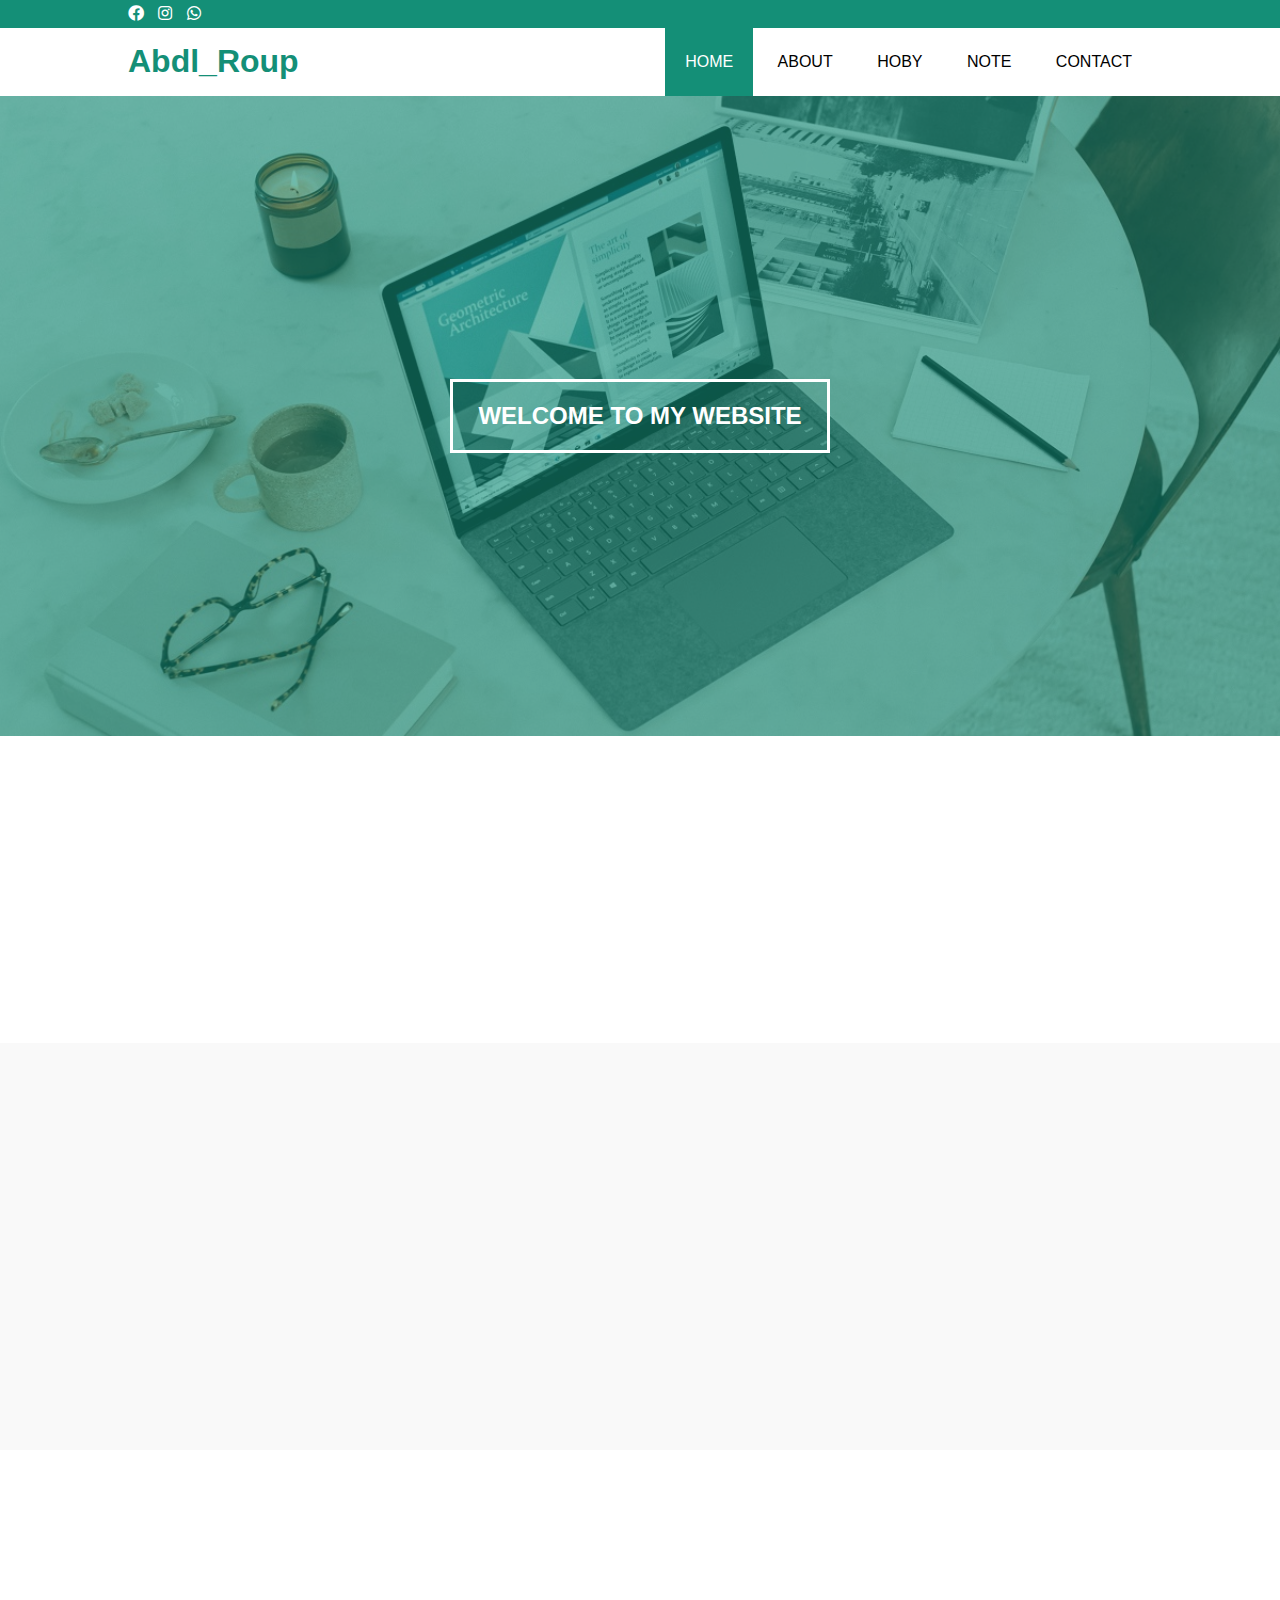
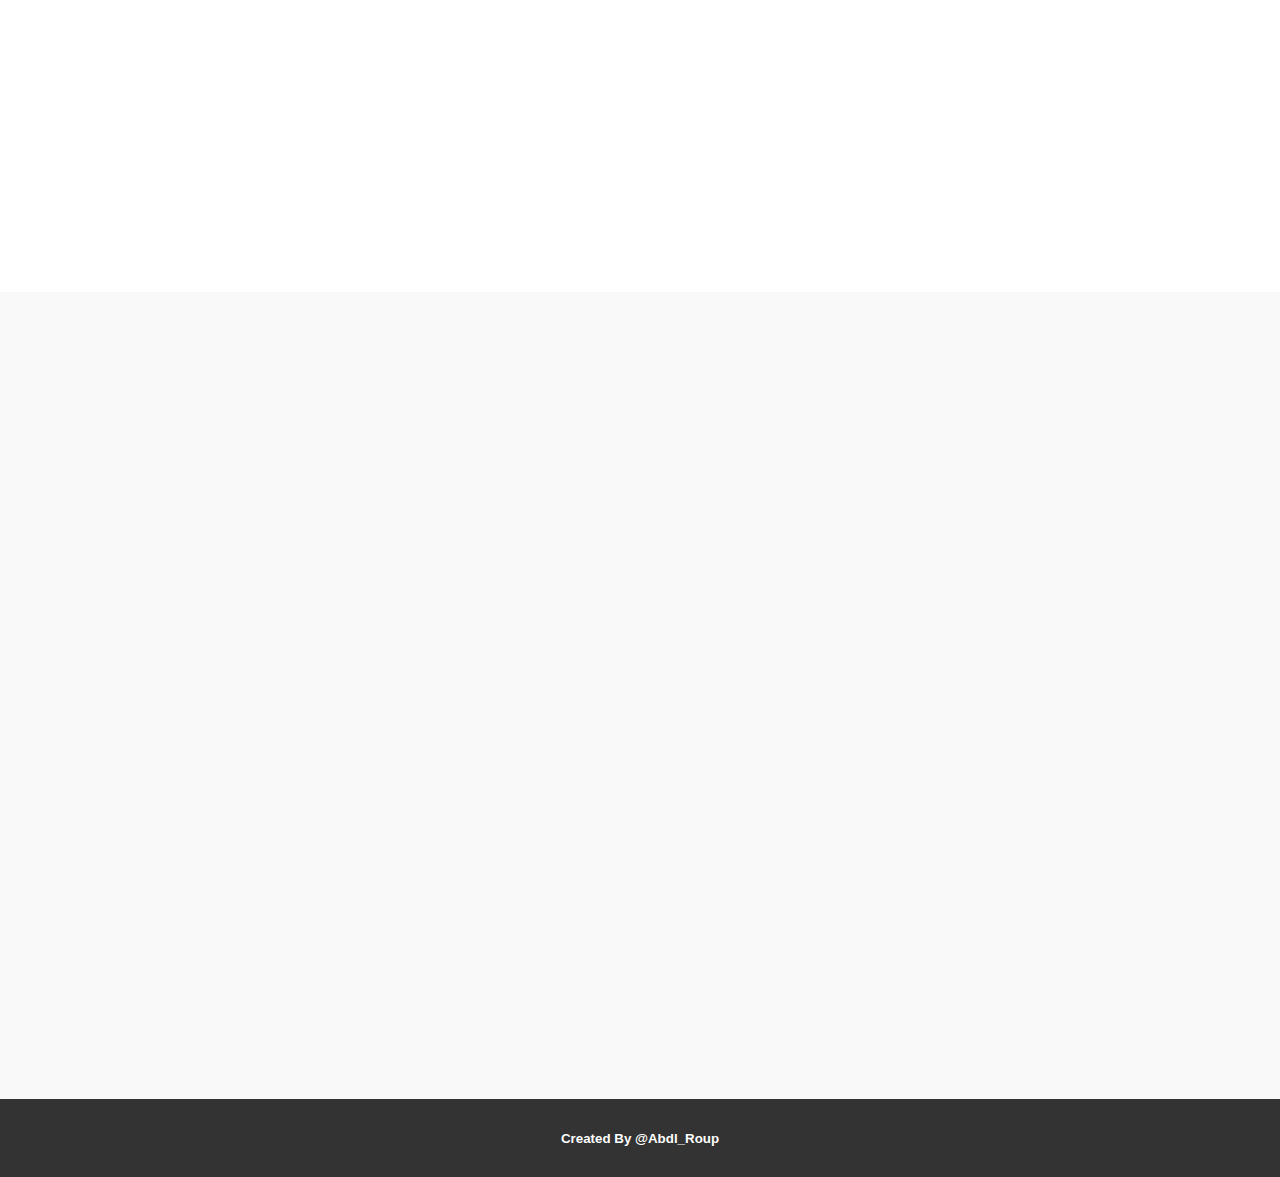
<file: Coding/My Profile/index.html>
<!DOCTYPE html>
<html>
<head>
	<meta charset="utf-8">
	<meta name="viewport" content="width=device-width, initial-scale=1">
	<title>AR14</title>
	<link rel="stylesheet" type="text/css" href="css/style.css">
	<link rel="stylesheet" type="text/css" href="https://cdnjs.cloudflare.com/ajax/libs/font-awesome/5.13.0/css/all.min.css">
	<link rel="stylesheet" href="https://unpkg.com/aos@next/dist/aos.css" />
	<script src="https://code.jquery.com/jquery-3.5.1.min.js" integrity="sha256-9/aliU8dGd2tb6OSsuzixeV4y/faTqgFtohetphbbj0=" crossorigin="anonymous"></script>
</head>
<body>
	<!-- loader -->
	<div class="bg-loader">
		<div class="loader"></div>
	</div>

	<!-- header -->
	<div class="medsos">
		<div class="container">
			<ul>
				<li><a href="https://web.facebook.com/abdul.roup.14473426"><i class="fab fa-facebook"></i></a></li>
				<li><a href="https://www.instagram.com/abdl.roup/"><i class="fab fa-instagram"></i></a></li>
				<li><a href="https://api.whatsapp.com/send/?phone=628988672570&text=Assalamu'alaikum%21&app_absent=0"><i class="fab fa-whatsapp"></i></a></li>
			</ul>
		</div>
	</div>
	<header>
		<div class="container">
			<h1><a href="Profile.html">Abdl_Roup</a></h1>
			<ul>
				<li class="active"><a href="index.html">HOME</a></li>
				<li><a href="about.html">ABOUT</a></li>
				<li><a href="service.html">HOBY</a></li>
				<li><a href="note.html">NOTE</a></li>
				<li><a href="contact.html">CONTACT</a></li
			</ul>
		</div>
	</header>

	<!-- banner -->
	<section class="banner">
		<h2>WELCOME TO MY WEBSITE</h2>
	</section>

	<!-- about -->
	<section class="about">
		<div class="container" data-aos="zoom-in-up">
			<h3>ABOUT</h3>
			<p>The word AR14 I took from my own name and also my date of birth <strong>I used it because it was inspired by a beatboxer called MB14, he also uses that name with his own name and date of birth</p>
		</div>
	</section>

	<!-- service -->
	<section class="service">
		<div class="container" data-aos="zoom-in">
			<h3>HOBY</h3>
			<div class="box">
				<div class="box" data-aos="flip-left">
				<div class="col-4">
					<div class="icon"><a href="https://www.nasa.gov/"><i class="fas fa-meteor"></i></div>
					<h4><a href="https://www.nasa.gov/">ASTRONOMY</a></h4>
				</div>
				<div class="col-4">
					<div class="icon"><a href="https://www.youtube.com/watch?v=86FHw_iJlHM"><i class="fas fa-laptop-code"></i></div>
					<h4><a href="https://www.youtube.com/watch?v=86FHw_iJlHM">CODING</a></h4>
				</div>
				<div class="col-4">
					<div class="icon"><a href="https://www.powtoon.com/online-presentation/fPeBa3iZIZb/?mode=presentation"><i class="fas fa-edit"></i></div>
					<h4><a href="https://www.powtoon.com/online-presentation/fPeBa3iZIZb/?mode=presentation">EDITOR</a></h4>
				</div>
				<div class="col-4">
					<div class="icon"><a href="https://www.callofduty.com/mobile"><i class="fas fa-gamepad"></i></div>
					<h4><a href="https://www.callofduty.com/mobile">GAMER</a></h4>
				</div>
			</div>
		</div>
	</section>

	<!-- note --->
	<section class="about">
		<div class="container" data-aos="fade-up"
		data-aos-anchor-placement="top-bottom">
			<h3>Quote</h3>
			<p>Forget the past and <strong>create a new one</strong></p>
			<p>The world is no longer the same, it's not always on our side, <strong>when we want to try that's where happiness will be beautiful in time.</strong></p>
			<p>Sometimes when you're in a dark place you think you're buried, <strong>but actually you have been planted.</strong></p>
			<p>If your heart feels a lot of pain, <strong>then learn from that pain not to give pain to others.</strong></p>
			</audio></p>
		</div>
		</div>
	</section>

	<!-- contact -->
	<section class="service">
		<div class="container" data-aos="zoom-in-down">
			<h3>CONTACT INFO</h3>
			<div class="box">
				<div class="col-4">
					<h4>Address</h4>
					<p><a href="https://www.google.com/maps/embed?pb=!1m18!1m12!1m3!1d991.6718085999388!2d106.71782182917879!3d-6.1726140663908255!2m3!1f0!2f0!3f0!3m2!1i1024!2i768!4f13.1!3m3!1m2!1s0x2e69f829311f9317%3A0xa4533c85c323cbdc!2sGg.%20Lkr.%20I%2C%20RT.13%2FRW.1%2C%20Duri%20Kosambi%2C%20Kecamatan%20Cengkareng%2C%20Kota%20Jakarta%20Barat%2C%20Daerah%20Khusus%20Ibukota%20Jakarta%2011750!5e0!3m2!1sid!2sid!4v1634005988289!5m2!1sid!2sid" width="100%" height="450" style="border:0;" allowfullscreen="" loading="lazy">Jln. haji selong RT13/01</iframe></a></p>
				</div>
				<div class="col-4">
					<h4>Email</h4>
					<p>ishida.shoya14@gmail.com</p>
				</div>
				<div class="col-4">
					<h4>Instagram</h4>
					<p><a href="https://www.instagram.com/abdl.roup/">@abdl.roup</a></p>
				</div>
				<div class="col-4">
					<h4>HP</h4>
					<p>085880060905</p>
				</div>
			</div>
			<iframe src="https://www.google.com/maps/embed?pb=!1m18!1m12!1m3!1d991.6718085999388!2d106.71782182917879!3d-6.1726140663908255!2m3!1f0!2f0!3f0!3m2!1i1024!2i768!4f13.1!3m3!1m2!1s0x2e69f829311f9317%3A0xa4533c85c323cbdc!2sGg.%20Lkr.%20I%2C%20RT.13%2FRW.1%2C%20Duri%20Kosambi%2C%20Kecamatan%20Cengkareng%2C%20Kota%20Jakarta%20Barat%2C%20Daerah%20Khusus%20Ibukota%20Jakarta%2011750!5e0!3m2!1sid!2sid!4v1634005988289!5m2!1sid!2sid" width="100%" height="450" style="border:0;" allowfullscreen="" loading="lazy"></iframe>
		</div>
	</section>

	<!-- footer -->
	<footer>
		<div class="container">
			<small>Created By @Abdl_Roup</small>
		</div>
	</footer>


	<script type="text/javascript">
		$(document).ready(function(){
			$(".bg-loader").hide();
		})
	</script>

	<!-- AOS -->
	<script src="https://unpkg.com/aos@next/dist/aos.js"></script>
	<script>
	  AOS.init();
	</script>
  
</body>
</html>
</file>
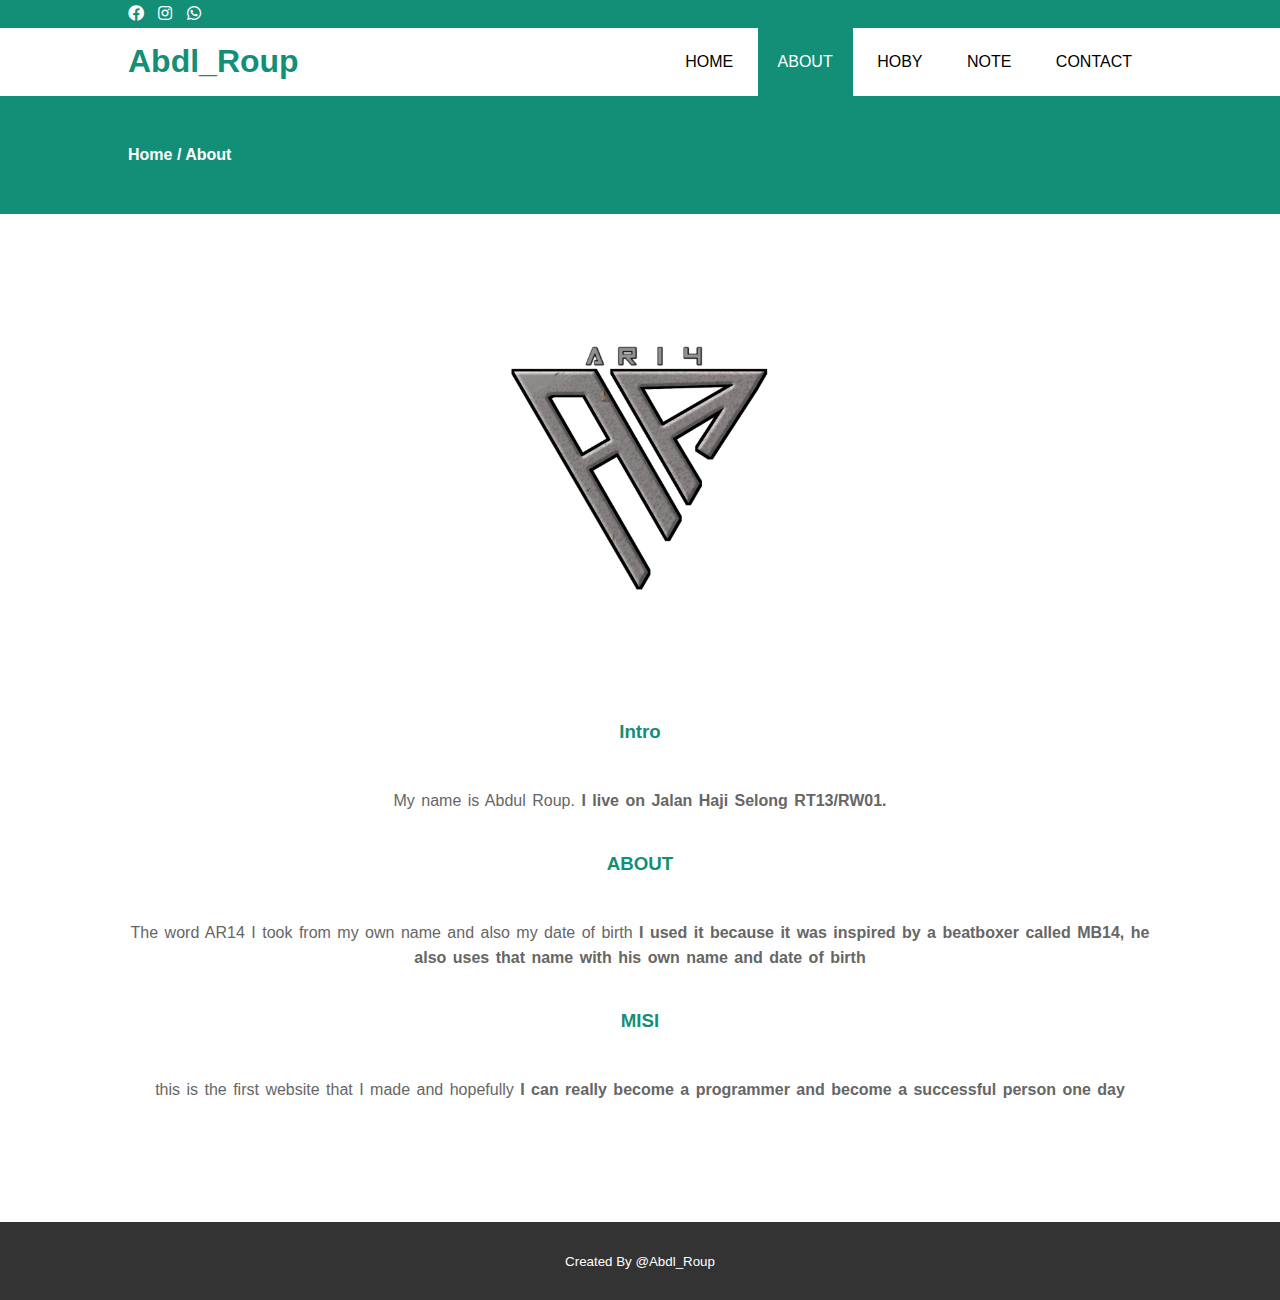
<file: Coding/My Profile/about.html>
<!DOCTYPE html>
<html>
<head>
	<meta charset="utf-8">
	<meta name="viewport" content="width=device-width, initial-scale=1">
	<title>AR14</title>
	<link rel="stylesheet" type="text/css" href="css/style.css">
	<link rel="stylesheet" type="text/css" href="https://cdnjs.cloudflare.com/ajax/libs/font-awesome/5.13.0/css/all.min.css">
	<script src="https://code.jquery.com/jquery-3.5.1.min.js" integrity="sha256-9/aliU8dGd2tb6OSsuzixeV4y/faTqgFtohetphbbj0=" crossorigin="anonymous"></script>
</head>
<body>
	<!-- loader -->
	<div class="bg-loader">
		<div class="loader"></div>
	</div>

	<!-- header -->
	<div class="medsos">
		<div class="container">
			<ul>
				<li><a href="https://web.facebook.com/abdul.roup.14473426"><i class="fab fa-facebook"></i></a></li>
				<li><a href="https://www.instagram.com/abdl.roup/"><i class="fab fa-instagram"></i></a></li>
				<li><a href="https://api.whatsapp.com/send/?phone=628988672570&textAssalamu'alaikum%21&app_absent=0"><i class="fab fa-whatsapp"></i></a></li>
			</ul>
		</div>
	</div>
	<header>
		<div class="container">
			<h1><a href="Profile.html">Abdl_Roup</a></h1>
			<ul>
				<li><a href="index.html">HOME</a></li>
				<li class="active"><a href="about.html">ABOUT</a></li>
				<li><a href="service.html">  HOBY  </a></li>
				<li><a href="note.html">NOTE</a></li>
				<li><a href="contact.html">CONTACT</a></li>
			</ul>
		</div>
	</header>

	<!-- label -->
	<section class="label">
		<div class="container">
			<p><strong><a href="index.html">Home</a> / About</strong></p>
		</div>
	</section>

	<!-- about -->
	<section class="about">
		<div class="container">
			<p><img src="img/ar14.png" width="40%"></p>
			<h3>Intro</h3>
			<p>My name is Abdul Roup. <a href="contact.html"><strong>I live on Jalan Haji Selong RT13/RW01.</strong></a></p>
			<h3>ABOUT</h3>
			<p>The word AR14 I took from my own name and also my date of birth <strong>I used it because it was inspired by a beatboxer called MB14, he also uses that name with his own name and date of birth</strong></p>
			<h3>MISI</h3>
			<p>this is the first website that I made and hopefully <strong>I can really become a programmer and become a successful person one day</strong></p>
		</div>
	</section>

	<!-- footer -->
	<footer>
		<div class="container">
			<small>Created By @Abdl_Roup</small>
		</div>
	</footer>


	<script type="text/javascript">
		$(document).ready(function(){
			$(".bg-loader").hide();
		})
	</script>
</body>
</html>
</file>
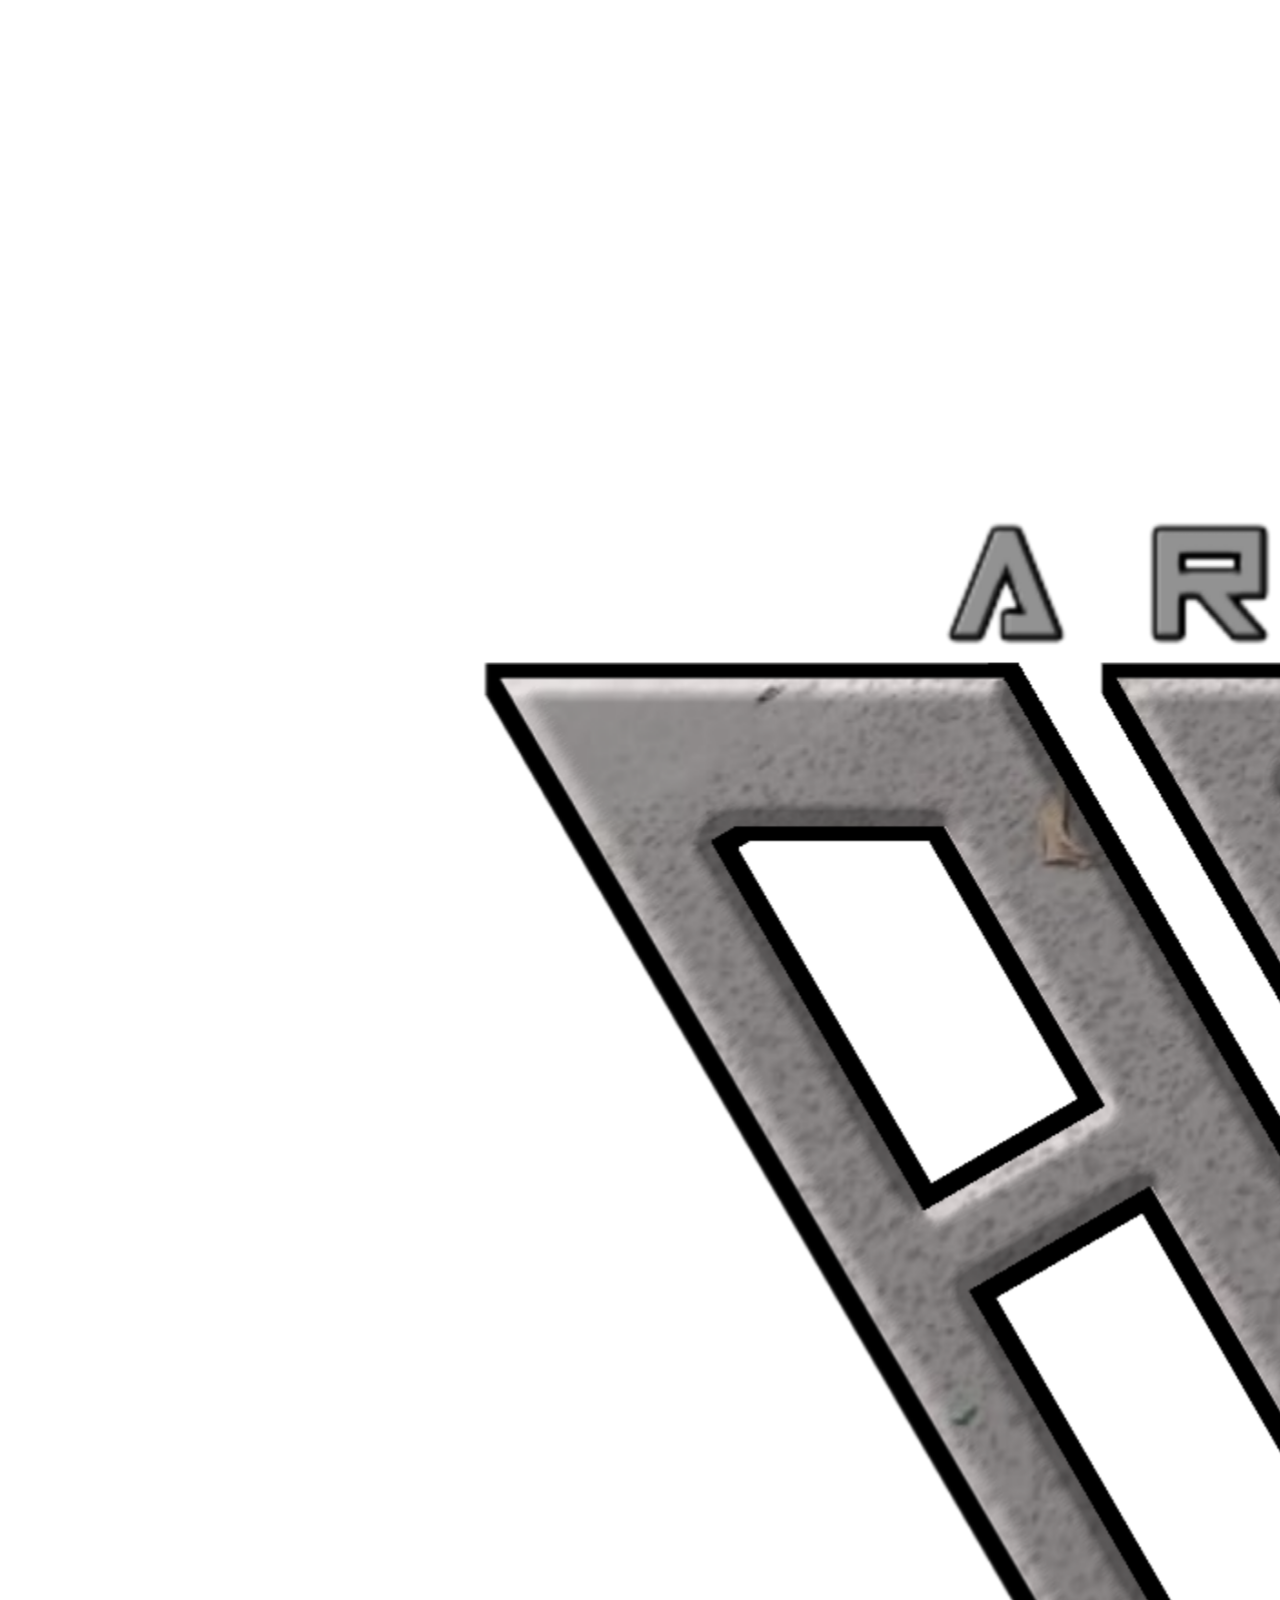
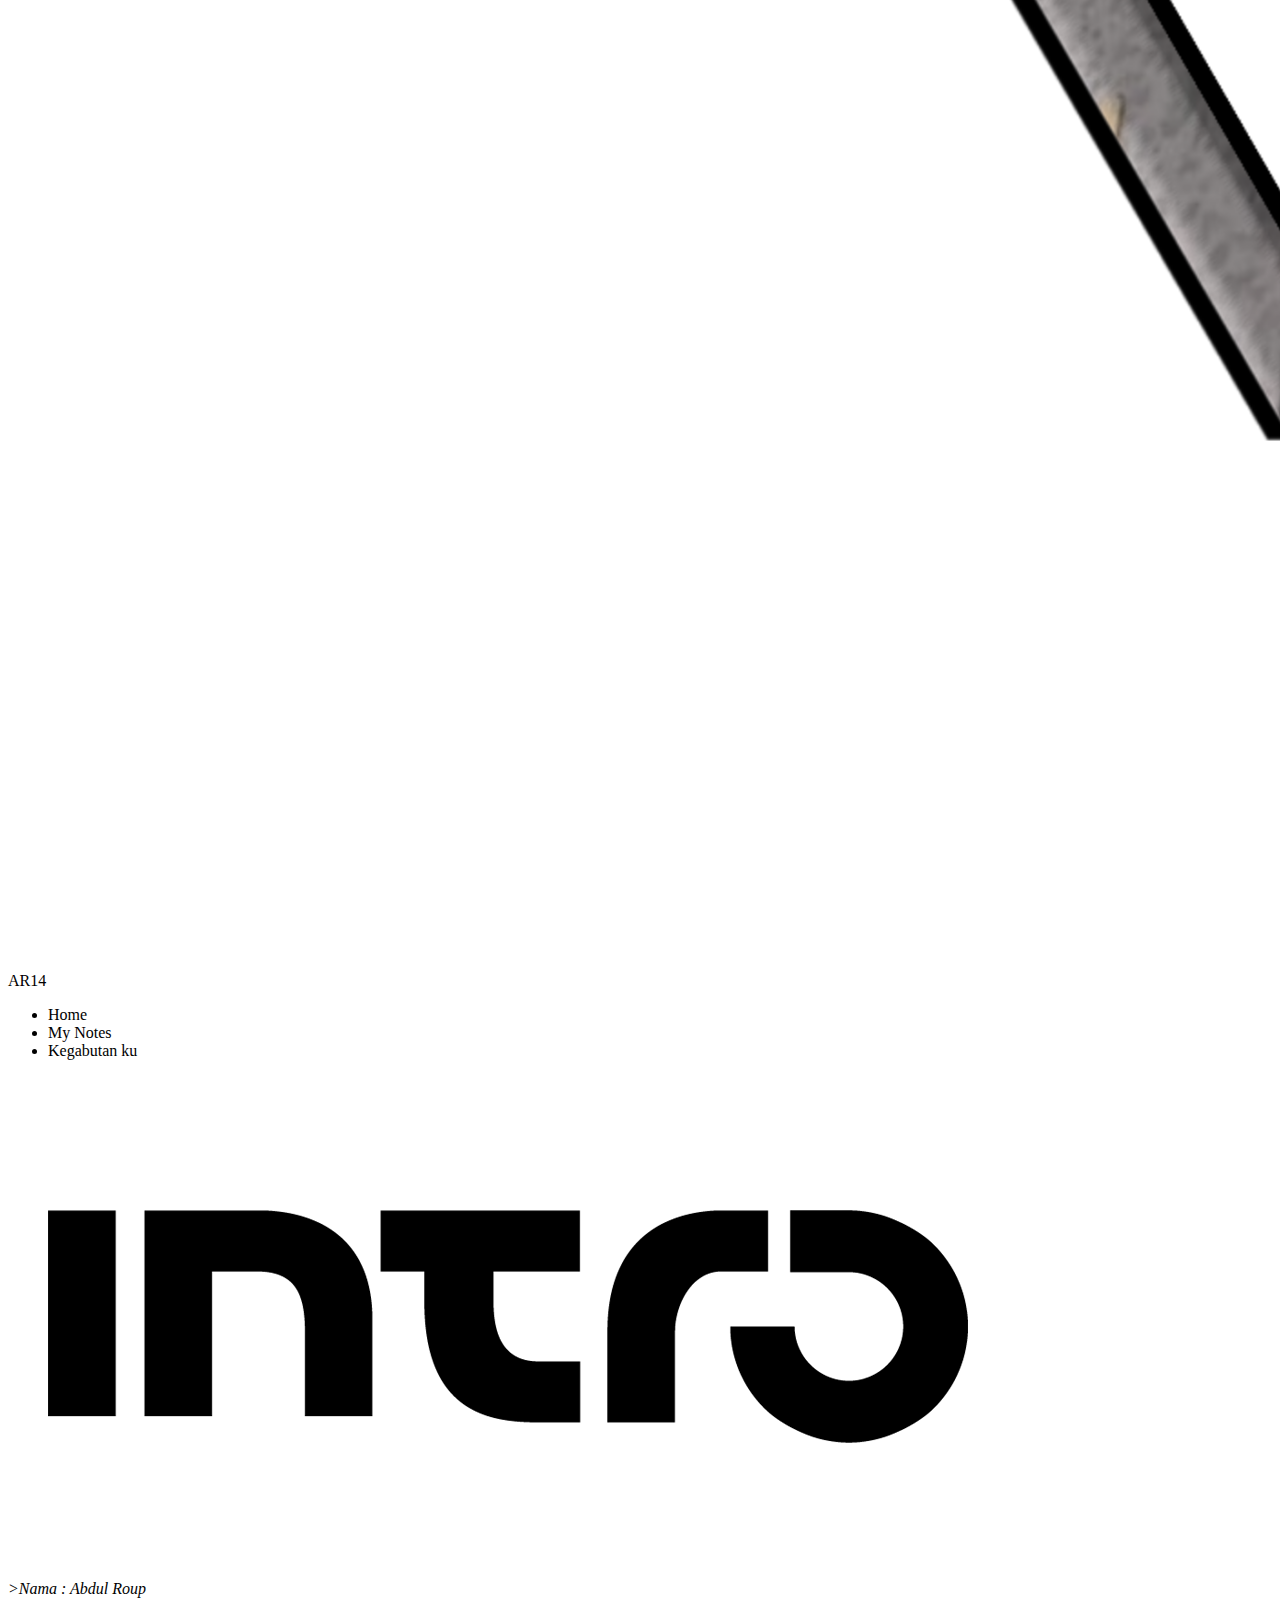
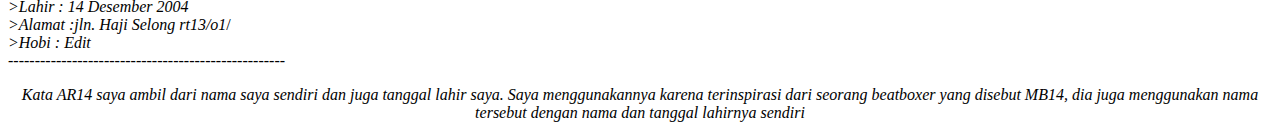
<file: Coding/My Profile/AR14.html>
<!DOCTYPE html>
<html lang="en">
<head>
	<title>AR14</title>
	
</head>
<body>
	<div class="wrapper">
	<div class="header">
		<div class="logo">
			<img src="img/ar14.png"  />
		</div>
		<div class="title">
			AR14
		</div>
	</div>

	<div class="menu">
		<ul>
			<a href="home.html"></a><li>Home</li></a>
			<a href="notes.html"></a><li>My Notes</li></a>
			<a href="gabut.html"></a><li>Kegabutan ku</li></a>
		</ul>
	</div>

	<div class="content">
		<div class="left-content">
			<img src="img/intro.png"  />
			<div><em>  >Nama          : Abdul Roup</em></div>
			<div><em>  >Lahir     : 14 Desember 2004</em></div>
			<div><em>  >Alamat        :jln. Haji Selong rt13/o1</em>/</div>
			<div><em>  >Hobi          : Edit</em></div>
			<div>----------------------------------------------------</div>
			<div>
				<em>
					<p style="text-align: center;">Kata AR14 saya ambil dari nama saya sendiri dan juga tanggal lahir saya. Saya menggunakannya karena terinspirasi dari seorang beatboxer yang disebut MB14, dia juga menggunakan nama tersebut dengan nama dan tanggal lahirnya sendiri</p>
				</em>
			</div>
		</div>
		<div class="right-content">
			<div>
				
			</div>
		</div>
	</div>

	<div class="footer">
	</div>
    </div>
</body>
</html>
</file>
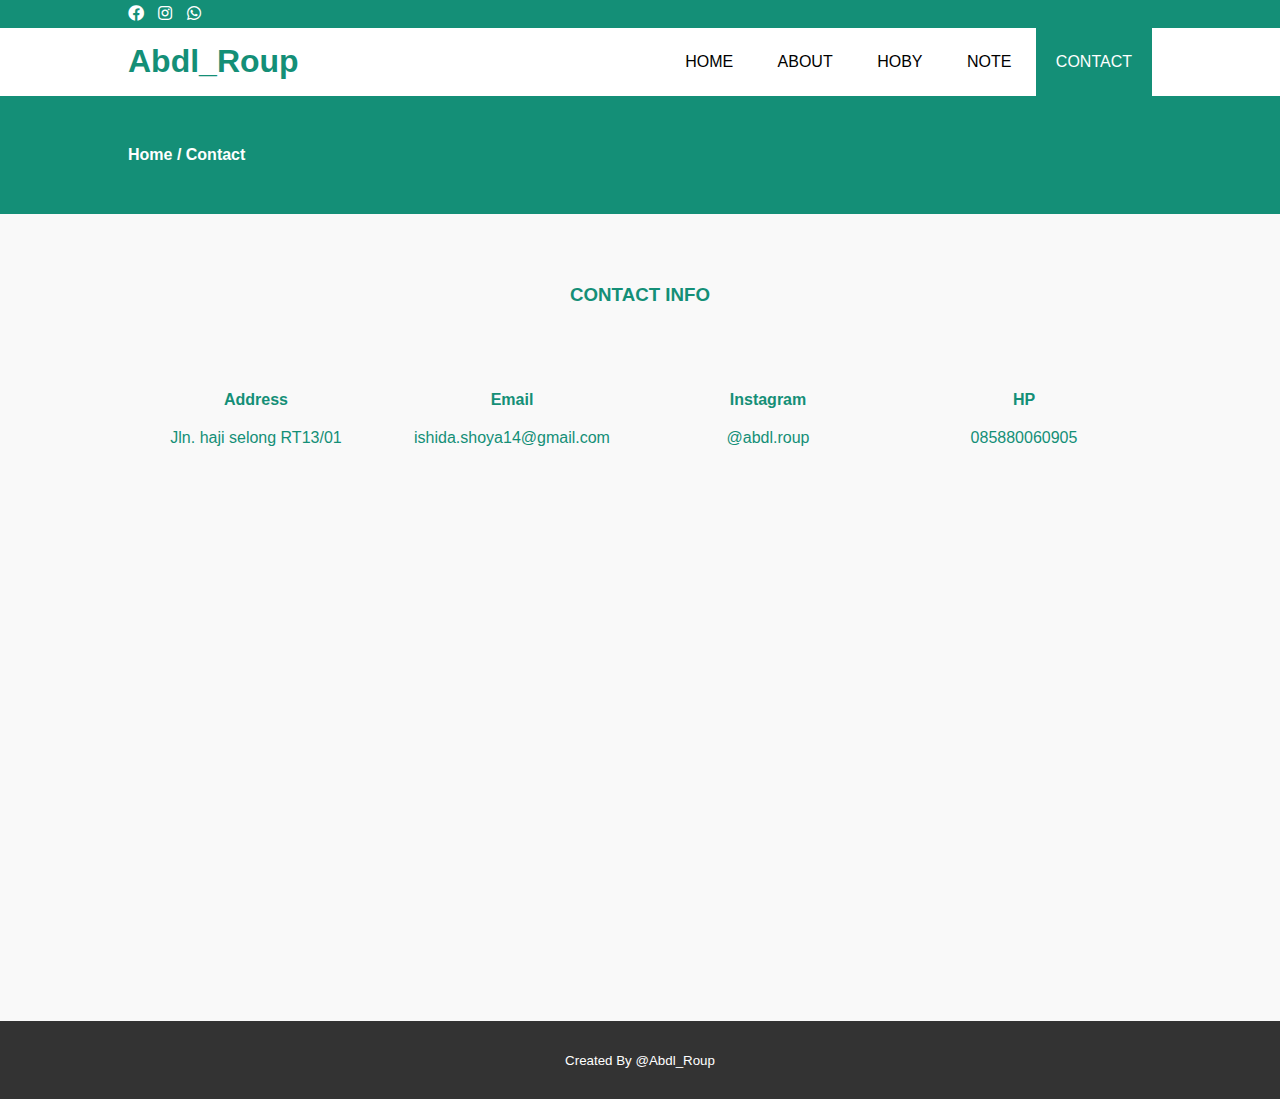
<file: Coding/My Profile/contact.html>
<!DOCTYPE html>
<html>
<head>
	<meta charset="utf-8">
	<meta name="viewport" content="width=device-width, initial-scale=1">
	<title>AR14</title>
	<link rel="stylesheet" type="text/css" href="css/style.css">
	<link rel="stylesheet" type="text/css" href="https://cdnjs.cloudflare.com/ajax/libs/font-awesome/5.13.0/css/all.min.css">
	<script src="https://code.jquery.com/jquery-3.5.1.min.js" integrity="sha256-9/aliU8dGd2tb6OSsuzixeV4y/faTqgFtohetphbbj0=" crossorigin="anonymous"></script>
</head>
<body>
	<!-- loader -->
	<div class="bg-loader">
		<div class="loader"></div>
	</div>

	<!-- header -->
	<div class="medsos">
		<div class="container">
			<ul>
				<li><a href="https://web.facebook.com/abdul.roup.14473426"><i class="fab fa-facebook"></i></a></li>
				<li><a href="https://www.instagram.com/abdl.roup/"><i class="fab fa-instagram"></i></a></li>
				<li><a href="https://api.whatsapp.com/send/?phone=628988672570&text=Assalamu'alaikum%21&app_absent=0"><i class="fab fa-whatsapp"></i></a></li>
			</ul>
		</div>
	</div>
	<header>
		<div class="container">
			<h1><a href="Profile.html">Abdl_Roup</a></h1>
			<ul>
				<li><a href="index.html">HOME</a></li>
				<li><a href="about.html">ABOUT</a></li>
				<li><a href="service.html">HOBY</a></li>
				<li><a href="note.html">NOTE</a></li>
				<li class="active"><a href="contact.html">CONTACT</a></li>
			</ul>
		</div>
	</header>

	<!-- label -->
	<section class="label">
		<div class="container">
			<p><strong><a href="index.html">Home</a> / Contact</strong></p>
		</div>
	</section>

	<!-- contact -->
	<section class="service">
		<div class="container">
			<h3>CONTACT INFO</h3>
			<div class="box">
				<div class="col-4">
					<h4>Address</h4>
					<p>Jln. haji selong RT13/01</p>
				</div>
				<div class="col-4">
					<h4>Email</h4>
					<p>ishida.shoya14@gmail.com</p>
				</div>
				<div class="col-4">
					<h4>Instagram</h4>
					<p><a href="https://www.instagram.com/abdl.roup/">@abdl.roup</a></p>
				</div>
				<div class="col-4">
					<h4>HP</h4>
					<p>085880060905</p>
				</div>
			</div>
			<iframe src="https://www.google.com/maps/embed?pb=!1m18!1m12!1m3!1d991.6718085999388!2d106.71782182917879!3d-6.1726140663908255!2m3!1f0!2f0!3f0!3m2!1i1024!2i768!4f13.1!3m3!1m2!1s0x2e69f829311f9317%3A0xa4533c85c323cbdc!2sGg.%20Lkr.%20I%2C%20RT.13%2FRW.1%2C%20Duri%20Kosambi%2C%20Kecamatan%20Cengkareng%2C%20Kota%20Jakarta%20Barat%2C%20Daerah%20Khusus%20Ibukota%20Jakarta%2011750!5e0!3m2!1sid!2sid!4v1634005988289!5m2!1sid!2sid" width="100%" height="450" style="border:0;" allowfullscreen="" loading="lazy"></iframe>
		</div>
	</section>

	<!-- footer -->
	<footer>
		<div class="container">
			<small>Created By @Abdl_Roup</small>
		</div>
	</footer>


	<script type="text/javascript">
		$(document).ready(function(){
			$(".bg-loader").hide();
		})
	</script>
</body>
</html
</file>
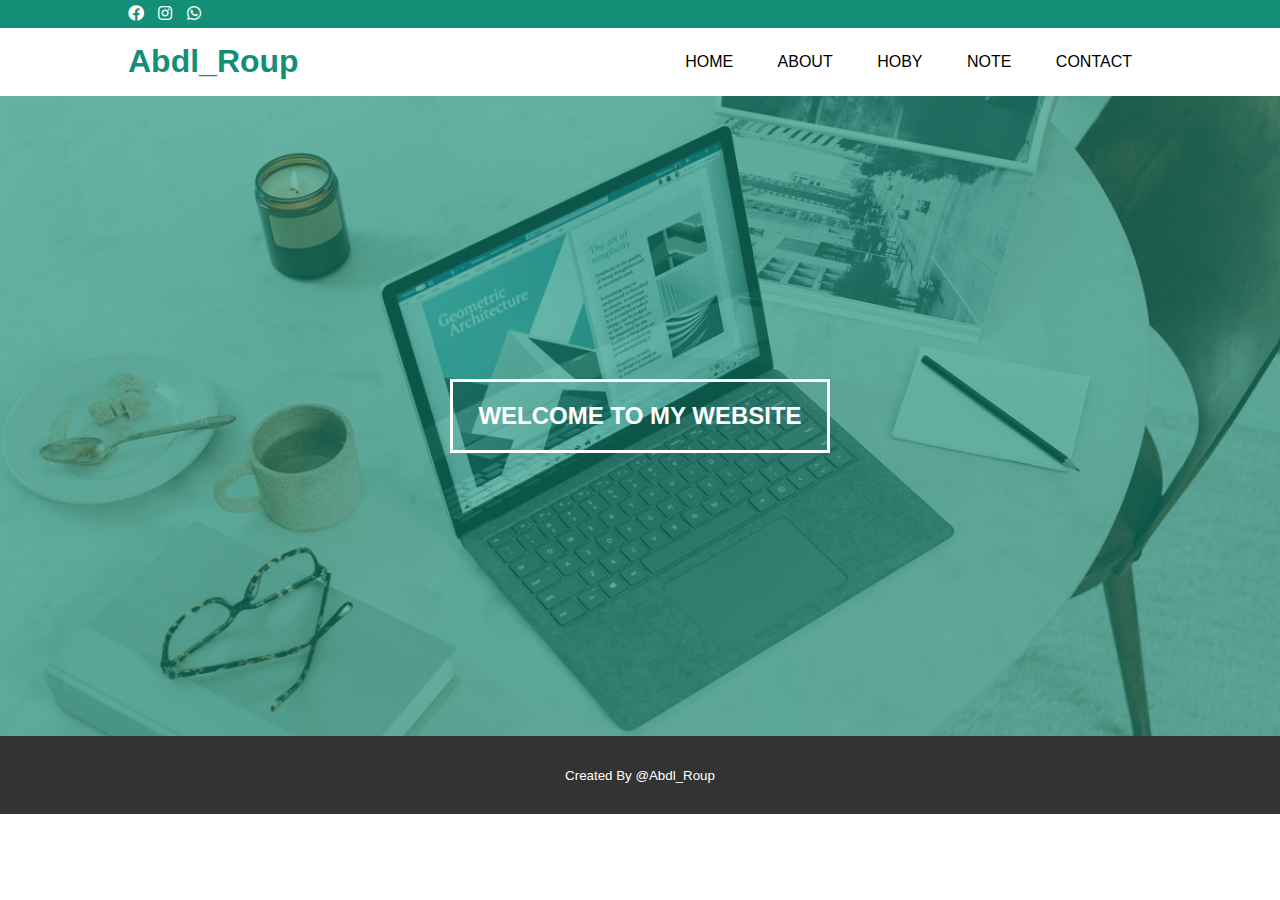
<file: Coding/My Profile/My Profile.html>
<!DOCTYPE html>
<html>
<head>
	<meta charset="utf-8">
	<meta name="viewport" content="width=device-width, initial-scale=1">
	<title>AR14</title>
	<link rel="stylesheet" type="text/css" href="css/style.css">
	<link rel="stylesheet" type="text/css" href="https://cdnjs.cloudflare.com/ajax/libs/font-awesome/5.13.0/css/all.min.css">
	<script src="https://code.jquery.com/jquery-3.5.1.min.js" integrity="sha256-9/aliU8dGd2tb6OSsuzixeV4y/faTqgFtohetphbbj0=" crossorigin="anonymous"></script>
</head>
<body>
	<!-- loader -->
	<div class="bg-loader">
		<div class="loader"></div>
	</div>

	<!-- header -->
	<div class="medsos">
		<div class="container">
			<ul>
				<li><a href="https://web.facebook.com/abdul.roup.14473426"><i class="fab fa-facebook"></i></a></li>
				<li><a href="https://www.instagram.com/abdl.roup/"><i class="fab fa-instagram"></i></a></li>
				<li><a href="https://api.whatsapp.com/send/?phone=628988672570&text=Assalamu'alaikum%21&app_absent=0"><i class="fab fa-whatsapp"></i></a></li>
			</ul>
		</div>
	</div>
	<header>
		<div class="container">
			<h1><a href="index.html">Abdl_Roup</a></h1>
			<ul>
				<li><a href="index.html">HOME</a></li>
				<li><a href="about.html">ABOUT</a></li>
				<li><a href="service.html">HOBY</a></li>
				<li><a href="note.html">NOTE</a></li>
				<li><a href="contact.html">CONTACT</a></li>
			</ul>
		</div>
	</header>

	<!-- banner -->
	<section class="banner">
		<h2><a href="index.html">WELCOME TO MY WEBSITE</a></h2>
	</section>

	<!-- footer -->
	<footer>
		<div class="container">
			<small>Created By @Abdl_Roup</small>
		</div>
	</footer>


	<script type="text/javascript">
		$(document).ready(function(){
			$(".bg-loader").hide();
		})
	</script>
</body>
</html>
</file>
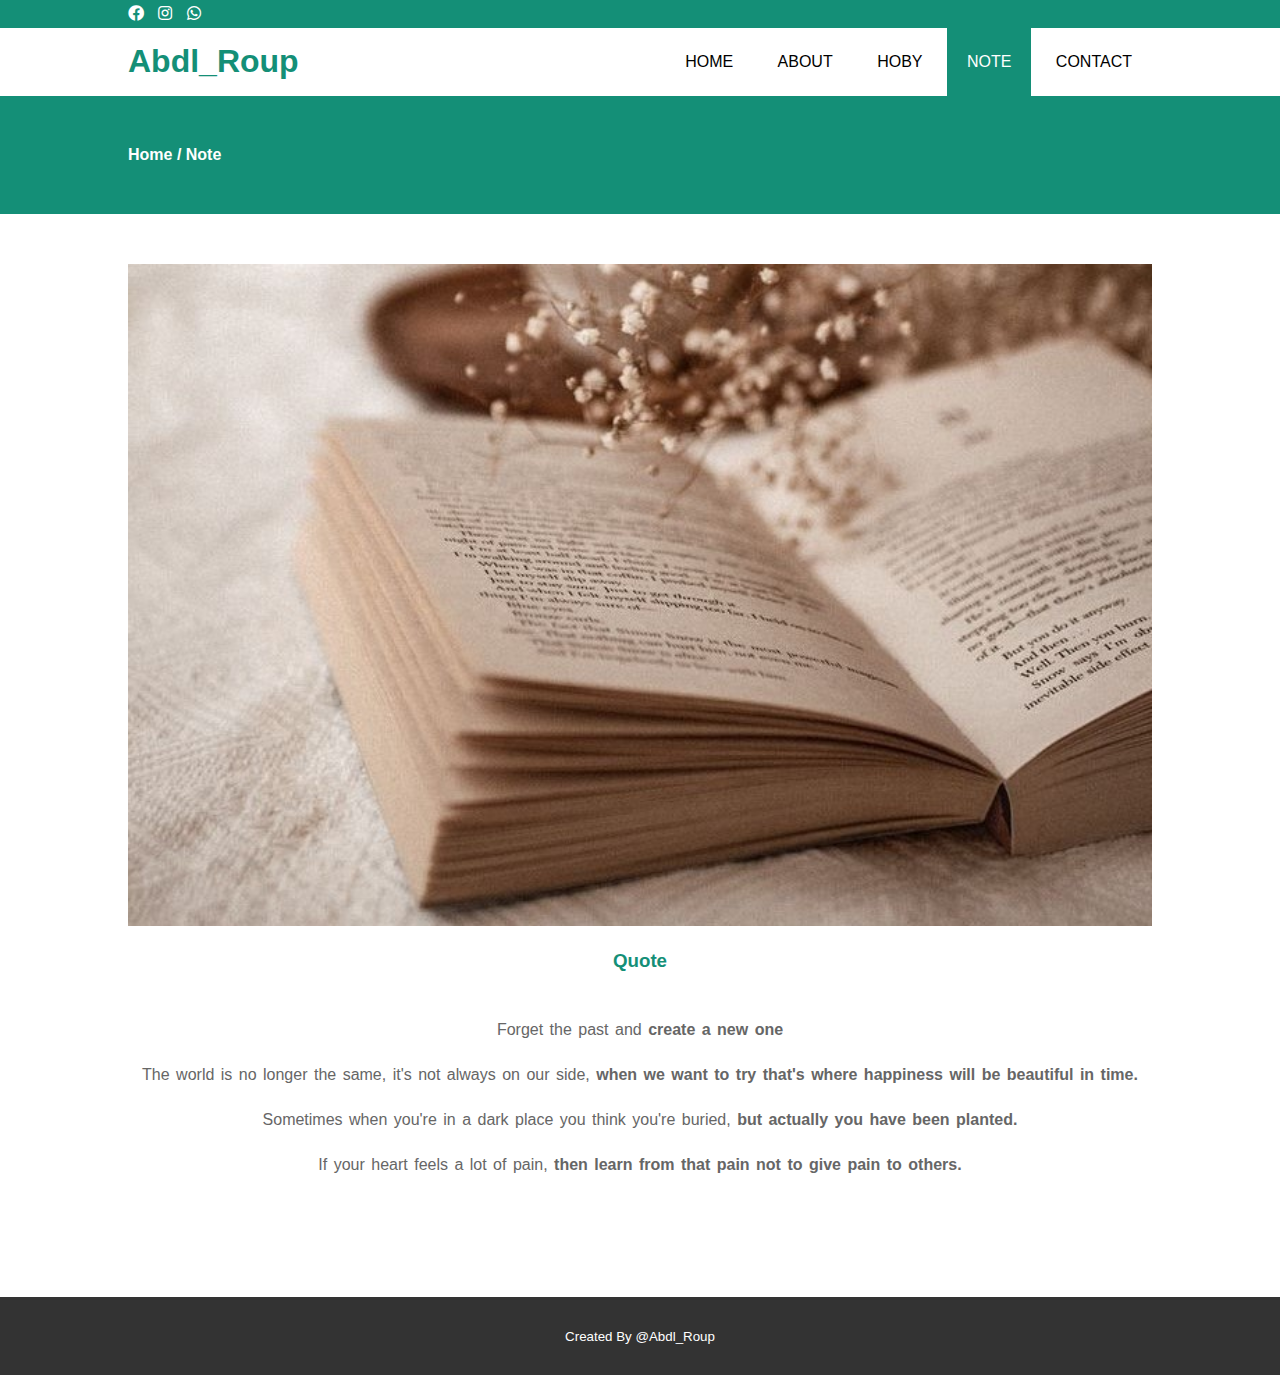
<file: Coding/My Profile/Note.html>
<!DOCTYPE html>
<html>
<head>
	<meta charset="utf-8">
	<meta name="viewport" content="width=device-width, initial-scale=1">
	<title>AR14</title>
	<link rel="stylesheet" type="text/css" href="css/style.css">
	<link rel="stylesheet" type="text/css" href="https://cdnjs.cloudflare.com/ajax/libs/font-awesome/5.13.0/css/all.min.css">
	<script src="https://code.jquery.com/jquery-3.5.1.min.js" integrity="sha256-9/aliU8dGd2tb6OSsuzixeV4y/faTqgFtohetphbbj0=" crossorigin="anonymous"></script>
</head>
<body>
	<!-- loader -->
	<div class="bg-loader">
		<div class="loader"></div>
	</div>

	<!-- header -->
	<div class="medsos">
		<div class="container">
			<ul>
				<li><a href="https://web.facebook.com/abdul.roup.14473426"><i class="fab fa-facebook"></i></a></li>
				<li><a href="https://www.instagram.com/abdl.roup/"><i class="fab fa-instagram"></i></a></li>
				<li><a href="https://api.whatsapp.com/send/?phone=628988672570&textAssalamu'alaikum%21&app_absent=0"><i class="fab fa-whatsapp"></i></a></li>
			</ul>
		</div>
	</div>
	<header>
		<div class="container">
			<h1><a href="Profile.html">Abdl_Roup</a></h1>
			<ul>
				<li><a href="index.html">HOME</a></li>
				<li><a href="about.html">ABOUT</a></li>
				<li><a href="service.html">  HOBY  </a></li>
				<li class="active"><a href="note.html">NOTE</a></li>
				<li><a href="contact.html">CONTACT</a></li>
			</ul>
		</div>
	</header>

	<!-- label -->
	<section class="label">
		<div class="container">
			<p><strong><a href="index.html">Home</a> / Note</strong></p>
		</div>
	</section>

	<!-- note --->
	<section class="about">
		<div class="container">
			<img src="img/notes.jpg" width="100%">
			<h3>Quote</h3>
			<p>Forget the past and <strong>create a new one</strong></p>
			<p>The world is no longer the same, it's not always on our side, <strong>when we want to try that's where happiness will be beautiful in time.</strong></p>
			<p>Sometimes when you're in a dark place you think you're buried, <strong>but actually you have been planted.</strong></p>
			<p>If your heart feels a lot of pain, <strong>then learn from that pain not to give pain to others.</strong></p>
		</div>
		</div>
	</section>


	<!-- footer -->
	<footer>
		<div class="container">
			<small>Created By @Abdl_Roup</small>
		</div>
	</footer>


	<script type="text/javascript">
		$(document).ready(function(){
			$(".bg-loader").hide();
		})
	</script>
</body>
</html>
</file>
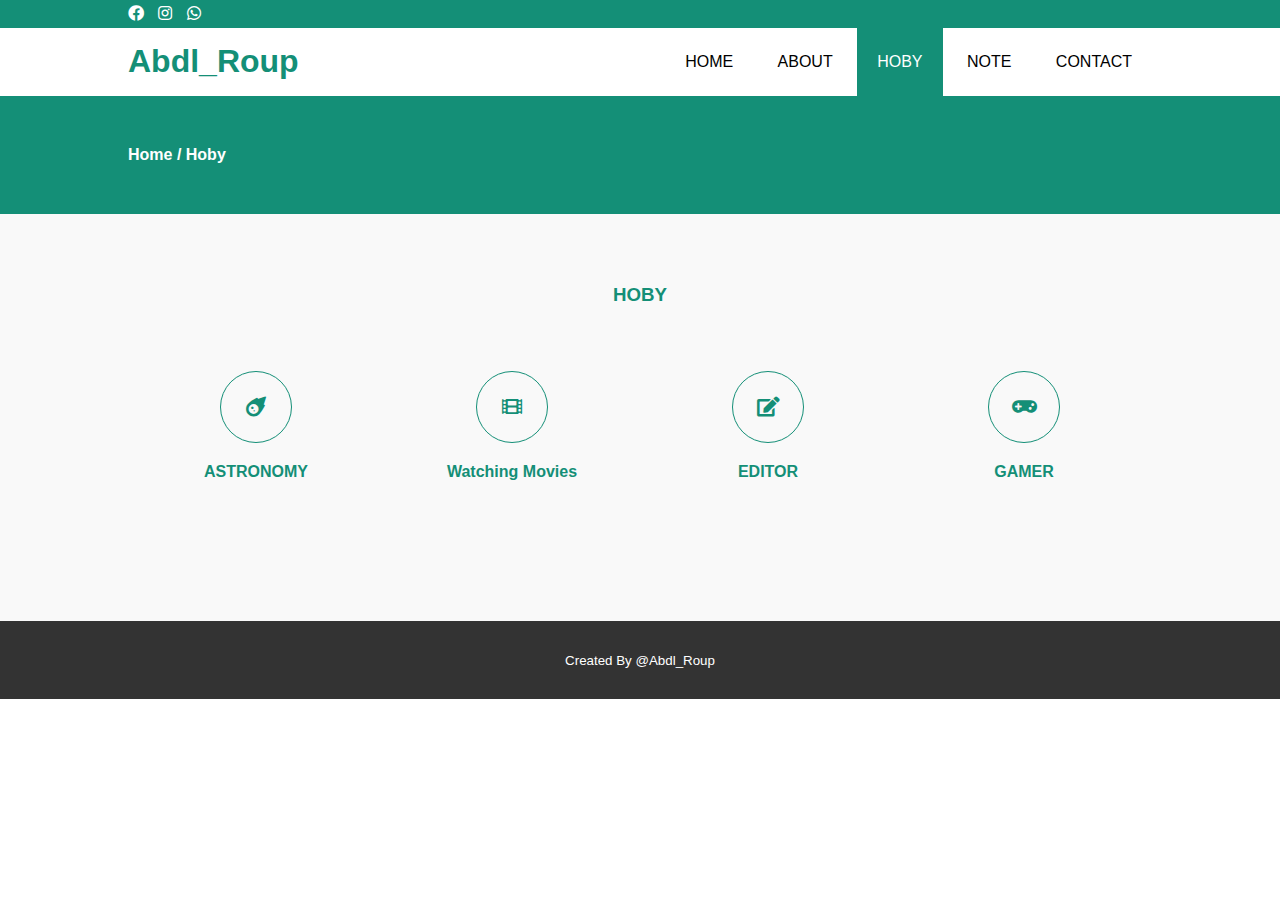
<file: Coding/My Profile/service.html>
<!DOCTYPE html>
<html>
<head>
	<meta charset="utf-8">
	<meta name="viewport" content="width=device-width, initial-scale=1">
	<title>AR14</title>
	<link rel="stylesheet" type="text/css" href="css/style.css">
	<link rel="stylesheet" type="text/css" href="https://cdnjs.cloudflare.com/ajax/libs/font-awesome/5.13.0/css/all.min.css">
	<script src="https://code.jquery.com/jquery-3.5.1.min.js" integrity="sha256-9/aliU8dGd2tb6OSsuzixeV4y/faTqgFtohetphbbj0=" crossorigin="anonymous"></script>
</head>
<body>
	<!-- loader -->
	<div class="bg-loader">
		<div class="loader"></div>
	</div>

	<!-- header -->
	<div class="medsos">
		<div class="container">
			<ul>
				<li><a href="https://web.facebook.com/abdul.roup.14473426"><i class="fab fa-facebook"></i></a></li>
				<li><a href="https://www.instagram.com/abdl.roup/"><i class="fab fa-instagram"></i></a></li>
				<li><a href="https://api.whatsapp.com/send/?phone=628988672570&textAssalamu'alaikum%21&app_absent=0"><i class="fab fa-whatsapp"></i></a></li>
			</ul>
		</div>
	</div>
	<header>
		<div class="container">
			<h1><a href="Profile.html">Abdl_Roup</a></h1>
			<ul>
				<li><a href="index.html">HOME</a></li>
				<li><a href="about.html">ABOUT</a></li>
				<li class="active"><a href="service.html">HOBY</a></li>
				<li><a href="note.html">NOTE</a></li>
				<li><a href="contact.html">CONTACT</a></li>
			</ul>
		</div>
	</header>

	<!-- label -->
	<section class="label">
		<div class="container">
			<p><strong><a href="index.html">Home</a> / Hoby</strong></p>
		</div>
	</section>

	<!-- service -->
	<section class="service">
		<div class="container">
			<h3>HOBY</h3>
			<div class="box">
				<div class="col-4">
					<div class="icon"><a href="https://www.nasa.gov/"><i class="fas fa-meteor"></i></div>
					<h4><a href="https://www.nasa.gov/">ASTRONOMY</a></h4>
				</div>
				<div class="col-4">
					<div class="icon"><a href="http://193.164.131.42/"><i class="fas fa-film"></i></div>
					<h4><a href="http://193.164.131.42/">Watching Movies</a></h4>
				</div>
				<div class="col-4">
					<div class="icon"><a href="https://www.powtoon.com/online-presentation/fPeBa3iZIZb/?mode=presentation"><i class="fas fa-edit"></i></div>
					<h4><a href="https://www.powtoon.com/online-presentation/fPeBa3iZIZb/?mode=presentation">EDITOR</a></h4>
				</div>
				<div class="col-4">
					<div class="icon"><a href="https://www.callofduty.com/mobile"><i class="fas fa-gamepad"></i></div>
					<h4><a href="https://www.callofduty.com/mobile">GAMER</a></h4>
				</div>
			</div>
		</div>
	</section>

	<!-- footer -->
	<footer>
		<div class="container">
			<small>Created By @Abdl_Roup</small>
		</div>
	</footer>


	<script type="text/javascript">
		$(document).ready(function(){
			$(".bg-loader").hide();
		})
	</script>
</body>
</html>
</file>
<file: Coding/My Profile/css/style.css>
* {
	padding:0;
	margin:0;
	font-family: sans-serif;
}
a {
	color: inherit;
	text-decoration: none;
}
.medsos {
	padding:5px 0;
	background-color: #148F77;
}
.medsos ul li {
	display: inline-block;
	color: #fff;
	margin-right: 10px;
}
.container {
	width:80%;
	margin:0 auto;
}
.container:after {
	content:'';
	display: block;
	clear: both;
}
header h1 {
	float: left;
	padding:15px 0;
	color: #148F77;
}
header ul {
	float: right;
}
header ul li {
	display: inline-block;
}
header ul li a {
	padding:25px 20px;
	display: inline-block;
}
header ul li a:hover {
	background-color: #148F77;
	color: #fff;
}
.active {
	background-color: #148F77;
	color: #fff;
}
.banner {
	height: 60vh;
	background-image: url('../img/banner.jpg');
	background-size: cover;
	position: relative;
	display: flex;
	justify-content: center;
	align-items: center;
}
.banner:after {
	content:'';
	display: block;
	position: absolute;
	top: 0;
	left: 0;
	right: 0;
	bottom: 0;
	background-color: rgba(20, 143, 119, .6);
}
.banner h2 {
	color: #fff;
	z-index: 1;
	padding: 20px 25px;
	border:3px solid #fff;
}
section {
	padding:50px 0;
}
section h3 {
	text-align: center;
	padding:20px 0;
	color: #148F77;
	margin-bottom: 25px;
}
.about,
.service {
	padding-bottom: 100px;
}
.about p {
	color: #666;
	word-spacing: 2px;
	line-height: 25px;
	margin-bottom: 20px;
	text-align: center;
}
.service {
	background-color: #f9f9f9;
}
.box {
	color: #148F77;
}
.box:after {
	content: '';
	display: block;
	clear: both;
}
.box .col-4 {
	width:25%;
	padding:20px;
	box-sizing: border-box;
	text-align: center;
	float: left;
}
.icon {
	width:70px;
	height:70px;
	border:1px solid;
	border-radius: 50%;
	text-align: center;
	line-height: 70px;
	font-size: 20px;
	margin:0 auto;
}
.box .col-4 h4 {
	margin:20px 0;
}
footer {
	padding:30px 0;
	background-color: #333;
	color: #fff;
	text-align: center;
}
.bg-loader {
	background-color: #eee;
	position: fixed;
	top: 0;
	left: 0;
	right: 0;
	bottom: 0;
	z-index: 9999;
	display: flex;
	justify-content: center;
	align-items: center;
}
.bg-loader .loader {
	width:100px;
	height: 100px;
	border:3px solid #fff;
	border-radius: 50%;
	border-top-color: #148F77;
	border-right-color: #148F77;
	border-bottom-color: #148F77;
	animation: puterin .8s linear infinite;
}
.label {
	background-color: #148F77;
	color: #fff;
}
@keyframes puterin {
	100% {
		transform: rotate(360deg);
	}
}
@media screen and (max-width: 768px){
	.container {
		width:90%;
	}
	header h1 {
		text-align: center;
		float: none;
	}
	header ul {
		text-align: center;
		float: none;
	}
	.box .col-4 {
		width:100%;
		float: none;
		margin-bottom: 20px;
	}
}
.note,
.service {
	padding-bottom: 100px;
}
.note p {
	color: #666;
	word-spacing: 2px;
	line-height: 25px;
	margin-bottom: 20px;
	text-align: center;
} 
.note,
.conact {
	padding-bottom: 100px;
}
.label a:hover {
	color: black;
}
</file>
